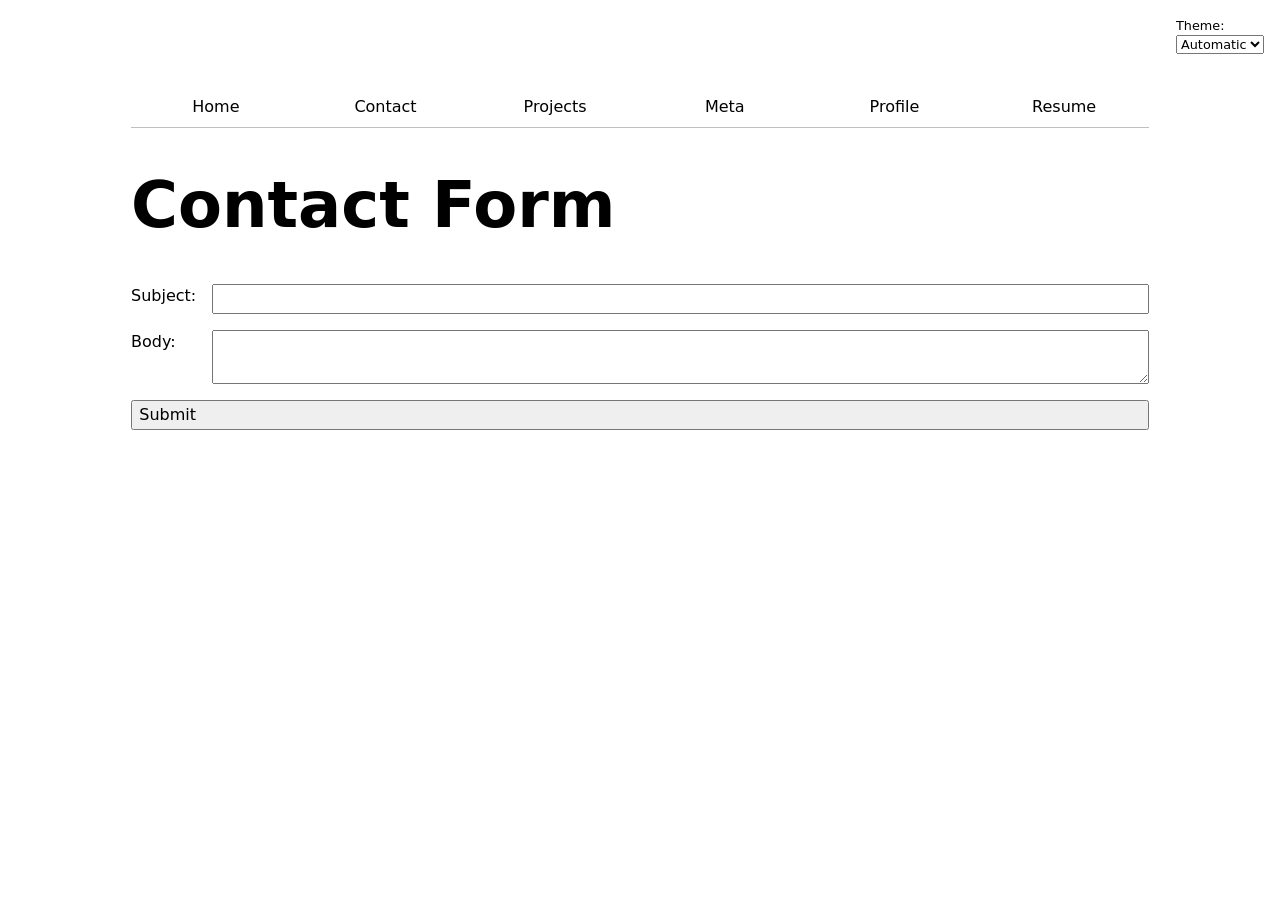
<file: contact/index.html>
<!DOCTYPE html>
<html lang="en">
<head>
    <meta charset="UTF-8">
    <meta name="viewport" content="width=device-width, initial-scale=1.0">
    <title>Kyle Dang Contact Form</title>
    <link rel="stylesheet" href="../style.css">
    <script type="module" src="../global.js"></script>
</head>
<body>
    <h1>Contact Form</h1>
    <form action="mailto:kyledang678@gmail.com" method="GET">
        <label>Subject:<input name="subject"></label>
        <label>Body:<textarea name="body"></textarea></label>
        <button>Submit</button>
    </form>
</body>
</html>
</file>
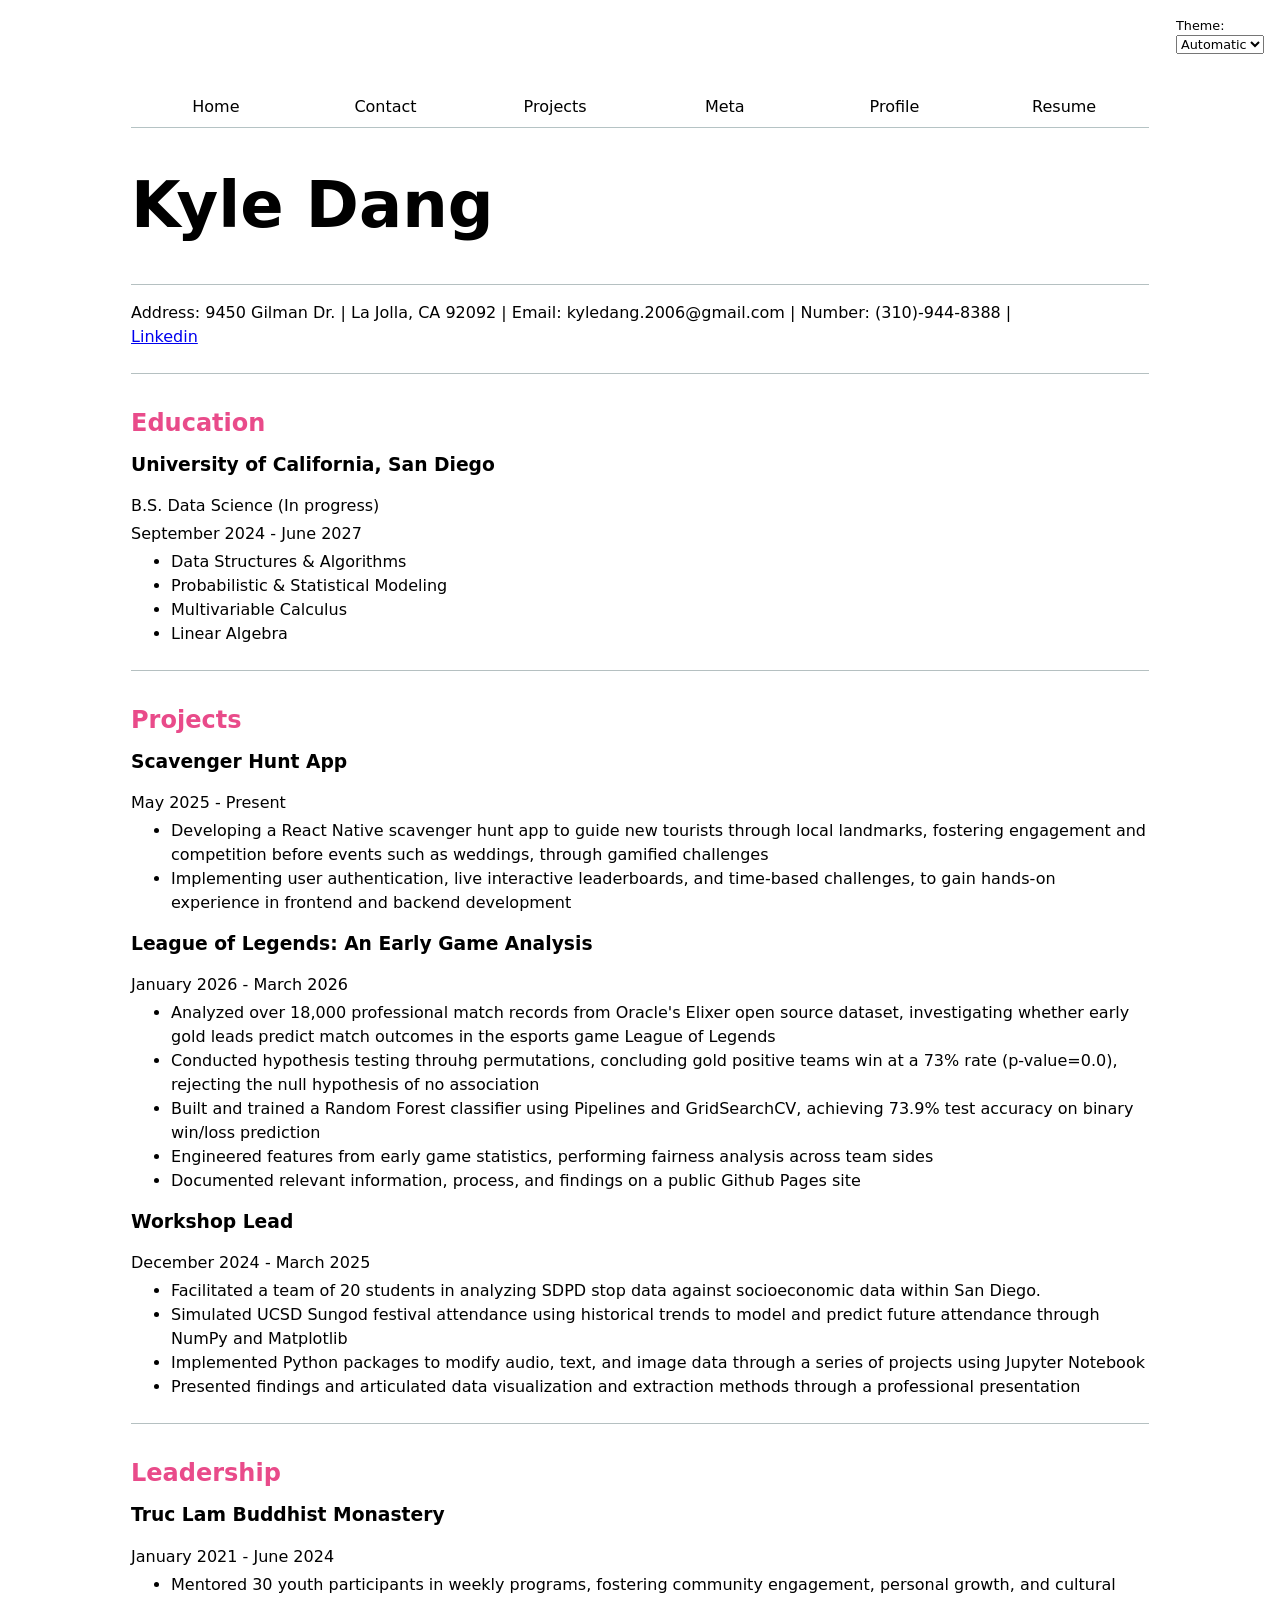
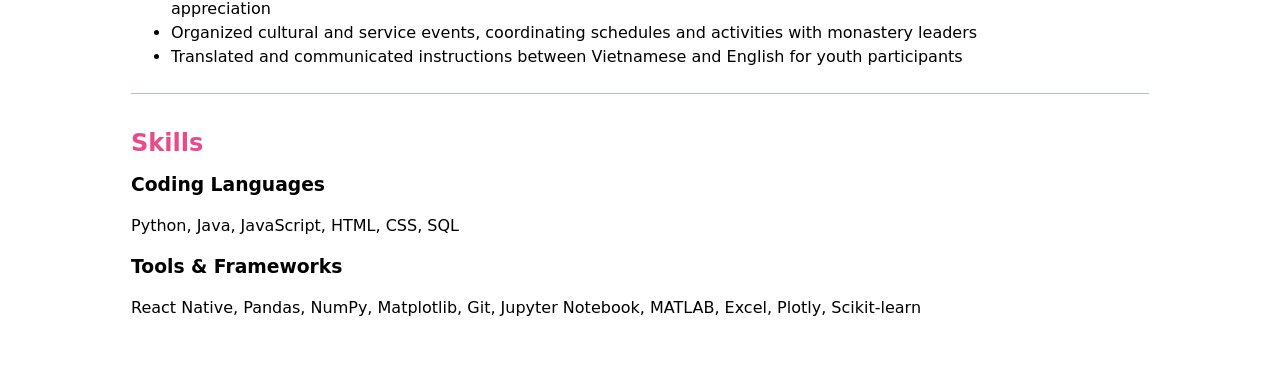
<file: resume.html>
<!DOCTYPE html>
<html lang="en">
<head>
    <meta charset="UTF-8">
    <meta name="viewport" content="width=device-width, initial-scale=1.0">
    <title>Resume</title>
    <link rel="stylesheet" href="style.css">
    <script type="module" src="global.js"></script>
</head>
<body>
    <h1>Kyle Dang</h1>
    <section>
        <article>
            <label>Address: 9450 Gilman Dr. | La Jolla, CA 92092 | Email: kyledang.2006@gmail.com | Number: (310)-944-8388 | <a class="link" href="http://www.linkedin.com/in/kyle-dang-933071274" target="_blank">Linkedin</a></label>
        </article>
    </section>
    <section>
        <h2>Education</h2>
        <article>
            <header>
                <h3>University of California, San Diego</h3>
                <p>B.S. Data Science (In progress)</p>
            </header>
            <p><time datetime="2024-09">September 2024</time> - <time datetime="2027-06">June 2027</time></p>
            <ul>
                <li>Data Structures & Algorithms</li>
                <li>Probabilistic & Statistical Modeling</li>
                <li>Multivariable Calculus</li>
                <li>Linear Algebra</li>
            </ul>
        </article>
    </section>
    <section>
        <h2>Projects</h2>
        <article>
            <header>
                <h3>Scavenger Hunt App</h3>
            </header>
            <p><time datetime="2025-05">May 2025</time> - <time datetime="2026-04">Present</time></p>
            <ul>
                <li>Developing a React Native scavenger hunt app to guide new tourists through local landmarks, fostering engagement and competition before events such as weddings, through gamified challenges</li>
                <li>Implementing user authentication, live interactive leaderboards, and time-based challenges, to gain hands-on experience in frontend and backend development</li>
            </ul>
        </article>
        <article>
            <header>
                <h3>League of Legends: An Early Game Analysis</h3>
            </header>
            <p><time datetime="2026-01">January 2026</time> - <time datetime="2026-03">March 2026</time></p>
            <ul>
                <li>Analyzed over 18,000 professional match records from Oracle's Elixer open source dataset, investigating whether early gold leads predict match outcomes in the esports game League of Legends</li>
                <li>Conducted hypothesis testing throuhg permutations, concluding gold positive teams win at a 73% rate (p-value=0.0), rejecting the null hypothesis of no association</li>
                <li>Built and trained a Random Forest classifier using Pipelines and GridSearchCV, achieving 73.9% test accuracy on binary win/loss prediction</li>
                <li>Engineered features from early game statistics, performing fairness analysis across team sides</li>
                <li>Documented relevant information, process, and findings on a public Github Pages site</li>
            </ul>
        </article>
        <article>
            <header>
                <h3>Workshop Lead</h3>
            </header>
            <p><time datetime="2024-12">December 2024</time> - <time datetime="2025-03">March 2025</time></p>
            <ul>
                <li>Facilitated a team of 20 students in analyzing SDPD stop data against socioeconomic data within San Diego.</li>
                <li>Simulated UCSD Sungod festival attendance using historical trends to model and predict future attendance through NumPy and Matplotlib</li>
                <li>Implemented Python packages to modify audio, text, and image data through a series of projects using Jupyter Notebook</li>
                <li>Presented findings and articulated data visualization and extraction methods through a professional presentation</li>
            </ul>
        </article>
    </section>
    <section>
        <h2>Leadership</h2>
        <article>
            <header>
                <h3>Truc Lam Buddhist Monastery</h3>
            </header>
            <p><time datetime="2021-01">January 2021</time> - <time datetime="2024-06">June 2024</time></p>
            <ul>
                <li>Mentored 30 youth participants in weekly programs, fostering community engagement, personal growth, and cultural appreciation</li>
                <li>Organized cultural and service events, coordinating schedules and activities with monastery leaders</li>
                <li>Translated and communicated instructions between Vietnamese and English for youth participants</li>
            </ul>
        </article>
    </section>
    <section>
        <h2>Skills</h2>
        <article>
            <header>
                <h3>Coding Languages</h3>
            </header>
            <p>Python, Java, JavaScript, HTML, CSS, SQL</p>
        </article>
        <article>
            <header>
                <h3>Tools & Frameworks</h3>
            </header>
            <p>React Native, Pandas, NumPy, Matplotlib, Git, Jupyter Notebook, MATLAB, Excel, Plotly, Scikit-learn</p>
        </article>
    </section>
</body>
</html>
</file>
<file: style.css>
body {
    /* Set line height to 1.5 times the font size
                and use the OS's UI font as the website font
                */
    font: 100%/1.5 system-ui;
    max-width: 100ch;
    margin-inline: auto;
    padding: 3ch;
}
.profile-photo {
    /* Resize profile photo
    */
    display: block;
    width: 200px;
    max-width: 80%;
    height: auto;
}
nav ul {display: contents;}
nav li {display: contents;}
nav {
    display: flex;
    margin-bottom: 1em;
    border-bottom-width: 1px;
    border-bottom-style: solid;
    --border-color: oklch(50% 10% 200 / 40%);
    border-bottom-color: var(--border-color);
    padding-top: 3rem;
}
a.link:hover {
    text-decoration: underline;
}
nav a {
    flex: 1;
    text-align: center;
    text-decoration: none;
    color: inherit;
    padding: 0.5em;
}
nav a.current {
    font-weight: bold;
    border-bottom: 0.4em solid oklch(80% 3% 200);
    padding-bottom: 0.1em;
}
:root {
    --color-accent: oklch(65% 50% 0);
    accent-color: var(--color-accent);
}
nav a:hover {
    border-bottom: 0.4em solid var(--color-accent);
    padding-bottom: 0.1em;
    background-color: color-mix(in oklch, var(--color-accent), canvas 85%);
}
form {
    display: grid;
    grid-template-columns: auto 1fr;
    gap: 1em;
}
input, textarea, button, select {
    font: inherit;
}
label, button {
    /*Only argument that works for button here is grid-col
        so everything else is fine to keep here and does not
        mess up the button
    */
    grid-column: 1 / -1;
    display: grid;
    grid-template-columns: subgrid;
}
.projects {
    display: grid;
    grid-template-columns: repeat(auto-fill, minmax(15em, 1fr));
    gap: 1rem;
}
.projects article {
    display: grid;
    grid-template-rows: subgrid;
    grid-row: span 3;
    gap: 1em;
    margin: 0;
}
.projects article h2 {
    margin: 0;
}
h1 {
    font-size: 400%;
}
h1, h2, h3, h4, h5, h6 {
    line-height: 1.1;
    text-wrap: balance;
}
section {
    border-top: 1px solid oklch(80% 3% 200);
    padding-top: 1em;
    margin-block: 1.5em;
}
section article p, 
section article ul {
    margin-block: 0.25em;
}
section h2 {
    color: var(--color-accent);
    margin-bottom: 0.5em;
}
.color-scheme {
    position: absolute;
    top: 1rem;
    right: 1rem;
    font-size: 80%;
}
#profile-stats dl {
    display: grid;
    grid-template-columns: repeat(4, 1fr);
}
#profile-stats dt {
    grid-row: 1;
    font-weight: bold;
}
#profile-stats dd{
    grid-row: 2;
    margin: 0;
}
.projects img {
    width: 100%;
    aspect-ratio: 16/9;
    object-fit: contain;
    background-color: white;
}
.projects year {
    font-family: Baskerville;
    font-variant-numeric: oldstyle-nums;
}
#projects-pie-plot {
    max-width: 20em;
    margin-block: 2em;
    overflow: visible;
}
.projects article > div {
    display: flex;
    flex-direction: column;
}
.projects article > div p:first-of-type {
    flex: 1;
}
.swatch {
    display: inline-block;
    width: 1em;
    aspect-ratio: 1/1;
    background-color: var(--color);
    border-radius: 50%;
}
.legend-item {
    display: flex;
    align-items: center;
    gap: 0.5em;
}
.legend {
    display: grid;
    grid-template-columns: repeat(auto-fill, minmax(9em, 1fr));
    gap: 1em;
    padding: 1em;
    border: 1px solid oklch(80% 3% 200);
    margin: 1em;
    list-style: none;
    flex: 1;
}
.container {
    display: flex;
    align-items: center;
    gap: 2em;
}
.searchBar {
    margin-block: 1em;
}
path {
    cursor: pointer;
    transition: 300ms;
}
#projects-pie-plot:has(path:hover) path:not(:hover) {
    opacity: 0.5;
}
.selected {
    --color: oklch(60% 45$ 0) !important;
}
.selected:is(path) {
    fill: var(--color);
}
.stats {
    display: grid;
    grid-template-columns: auto auto;
    gap: 0.5em 1em;
}
.stats dt {
    font-weight: 600;
    color: gray;
}
.stats dd {
    margin: 0;
    font-weight: bold;
}
.gridlines line {
    stroke: #ddd;
    stroke-opacity: 0.7;
}
.gridlines path {
    display: none;
}
dl.info {
    display: grid;
    grid-template-columns: auto auto;
    gap: 0.5em 1em;
    margin: 0;
    transition-duration: 500ms;
    transition-property: opacity, visibility;
}
dl.info dt {
    color: gray;
    font-weight: 600;
}
dl.info dd {
    margin: 0;
}
dl.info[hidden]:not(:hover, :focus-within) {
    opacity: 0;
    visibility: hidden;
}
.tooltip {
    position: fixed;
    top: 1em;
    left: 1em;
    background-color: rgba(255, 255, 255, 0.95);
    box-shadow: 0 4px 12px rgba(0, 0, 0, 0.15);
    border-radius: 8px;
    padding: 1em;
    backdrop-filter: blur(4px);
}
circle {
    transition: 200ms;
    transform-origin: center;
    transform-box: fill-box;
    @starting-style {
        r: 0;
    }
}
circle:hover {
    transform: scale(1.5);
}
circle.selected {
    fill: #ff6b6b;
}
@keyframes marching-ants {
    to {stroke-dashoffset: -8;}
}
.selection {
    fill-opacity: 0.1;
    stroke: black;
    stroke-opacity: 0.7;
    stroke-dasharray: 5 3;
    animation: marching-ants 2s linear infinite;
}
.project-footer {
    display: flex;
    align-items: baseline;
    gap: 1em;
    margin-top: auto;
}
.project-year {
    margin: 0;
}
.project-footer a {
    color: inherit;
    text-decoration: none;
    border-bottom: 1px solid currentColor;
}
.project-footer a:hover{
    opacity: 0.7;
}
.loc {
    display: flex;
    width: 0.5em;
    aspect-ratio: 1;
    background: var(--color);
    border-radius: 50%;
}
dd {
    grid-column: 2;
    display: flex;
    flex-wrap: wrap;
    align-items: start;
    align-content: start;
    gap: 0.15em;
    padding-top: 0.6em;
    margin-left: 0;
}
#files {
    display: grid;
    grid-template-columns: 1fr 4fr;
}
#files > div {
    grid-column: 1 / -1;
    display: grid;
    grid-template-columns: subgrid;
}
#files dt {
    grid-column: 1;
}
#files dd {
    grid-column: 2;
}
.step {
    padding-bottom: 60vh;
    padding-top: 1em;
    border-top: 1px solid oklch(80% 3% 200);
}
</file>
